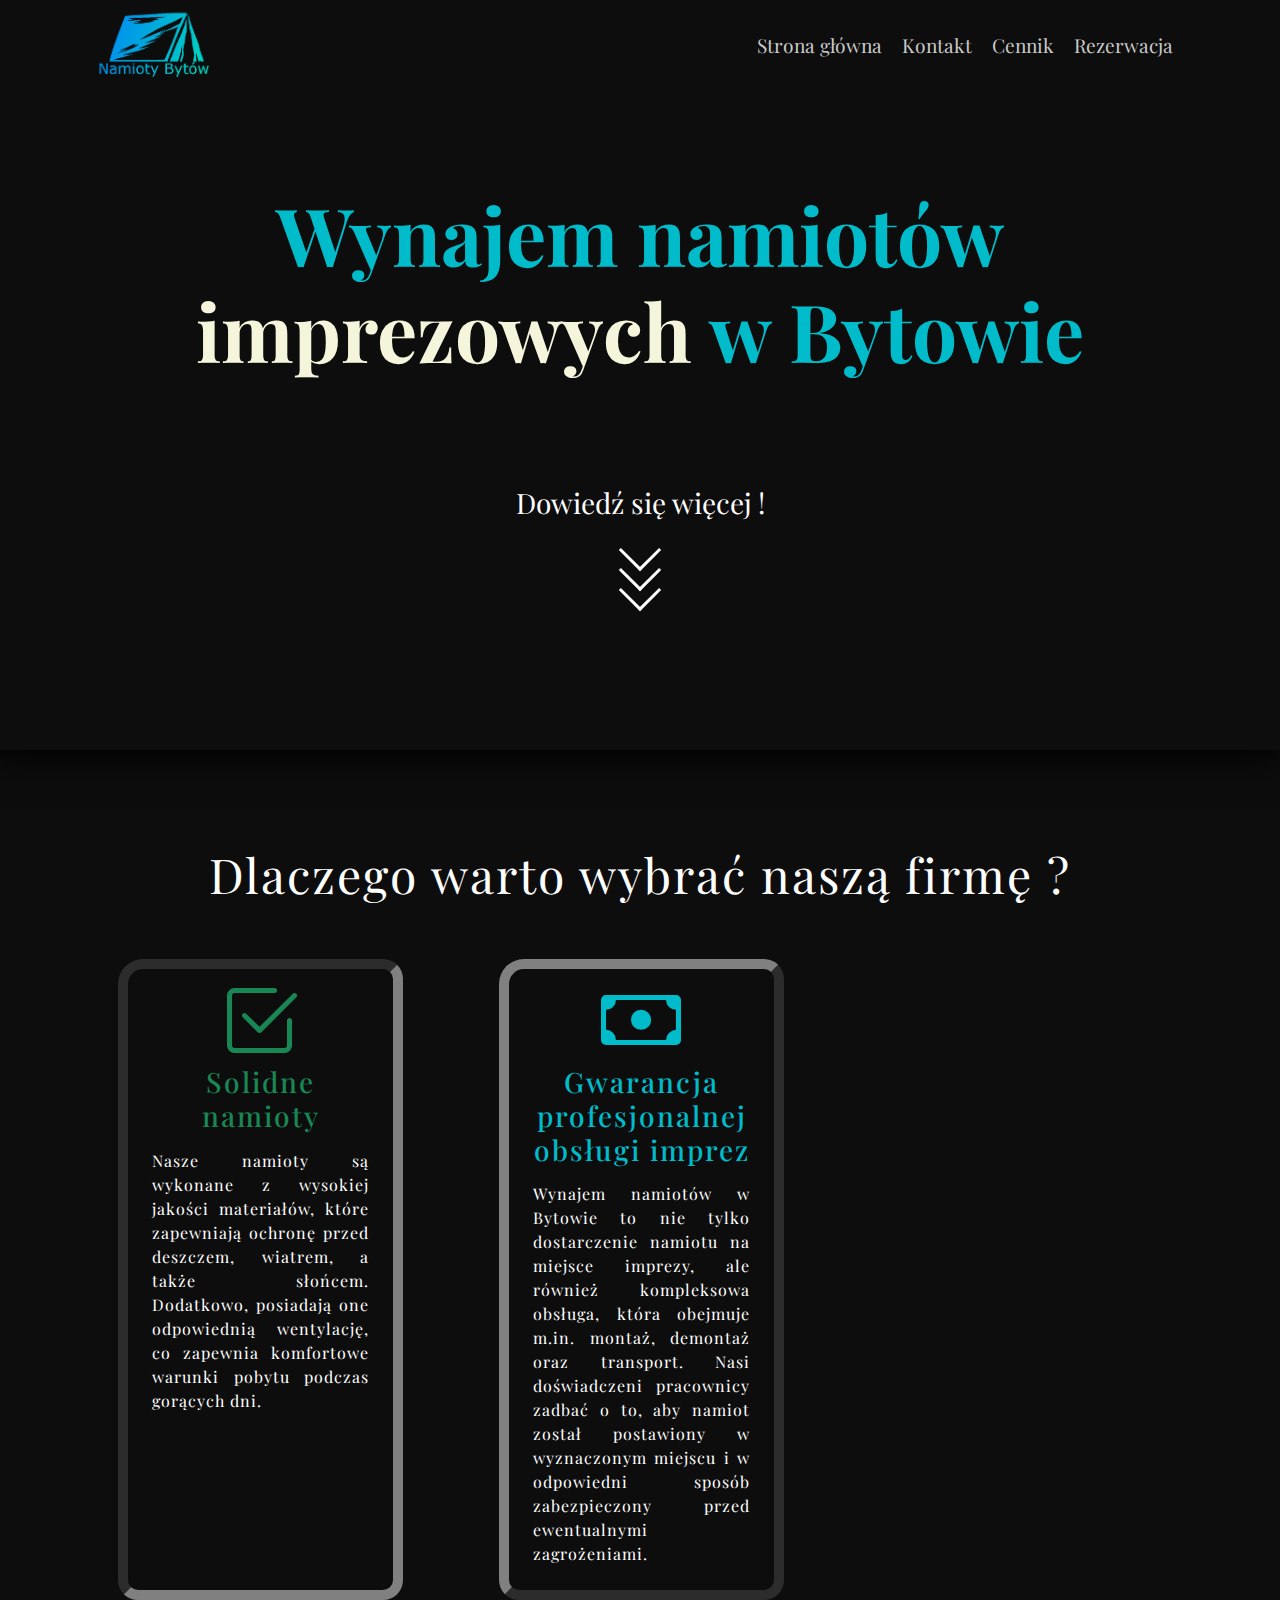
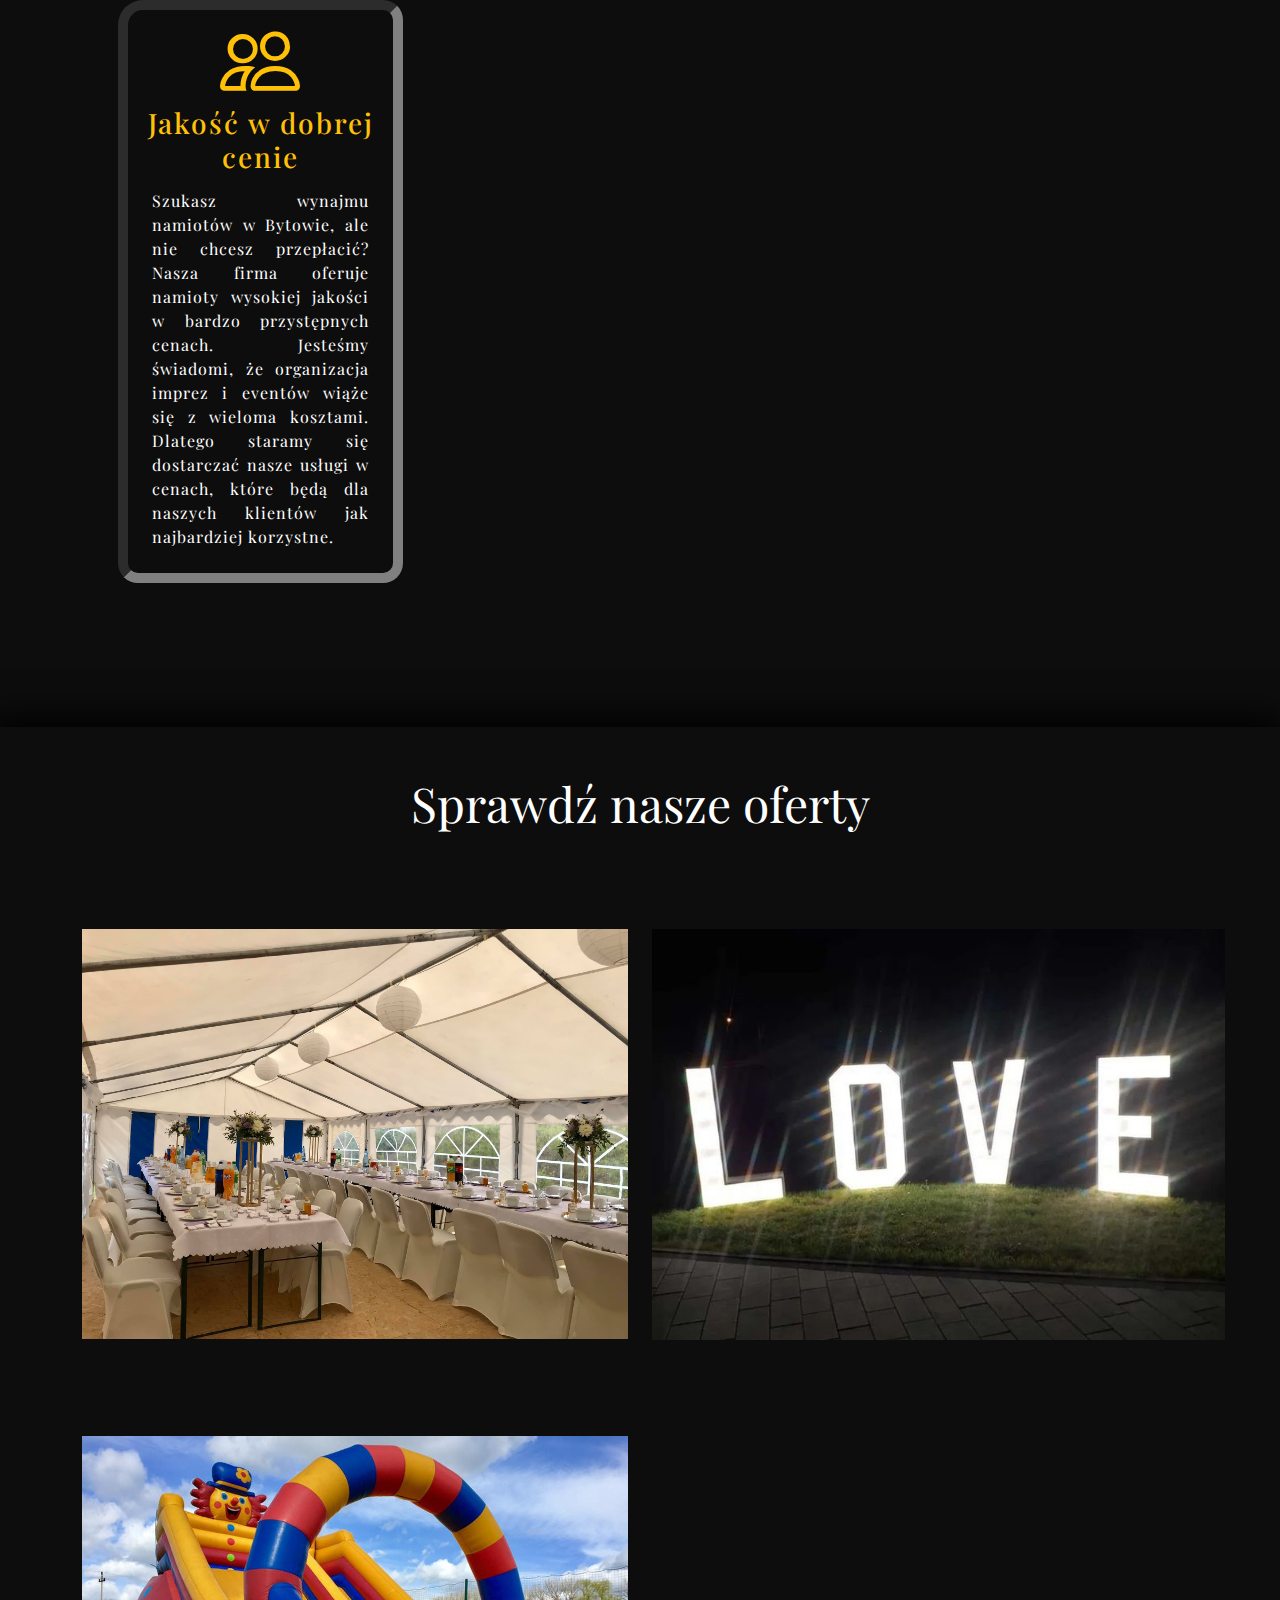
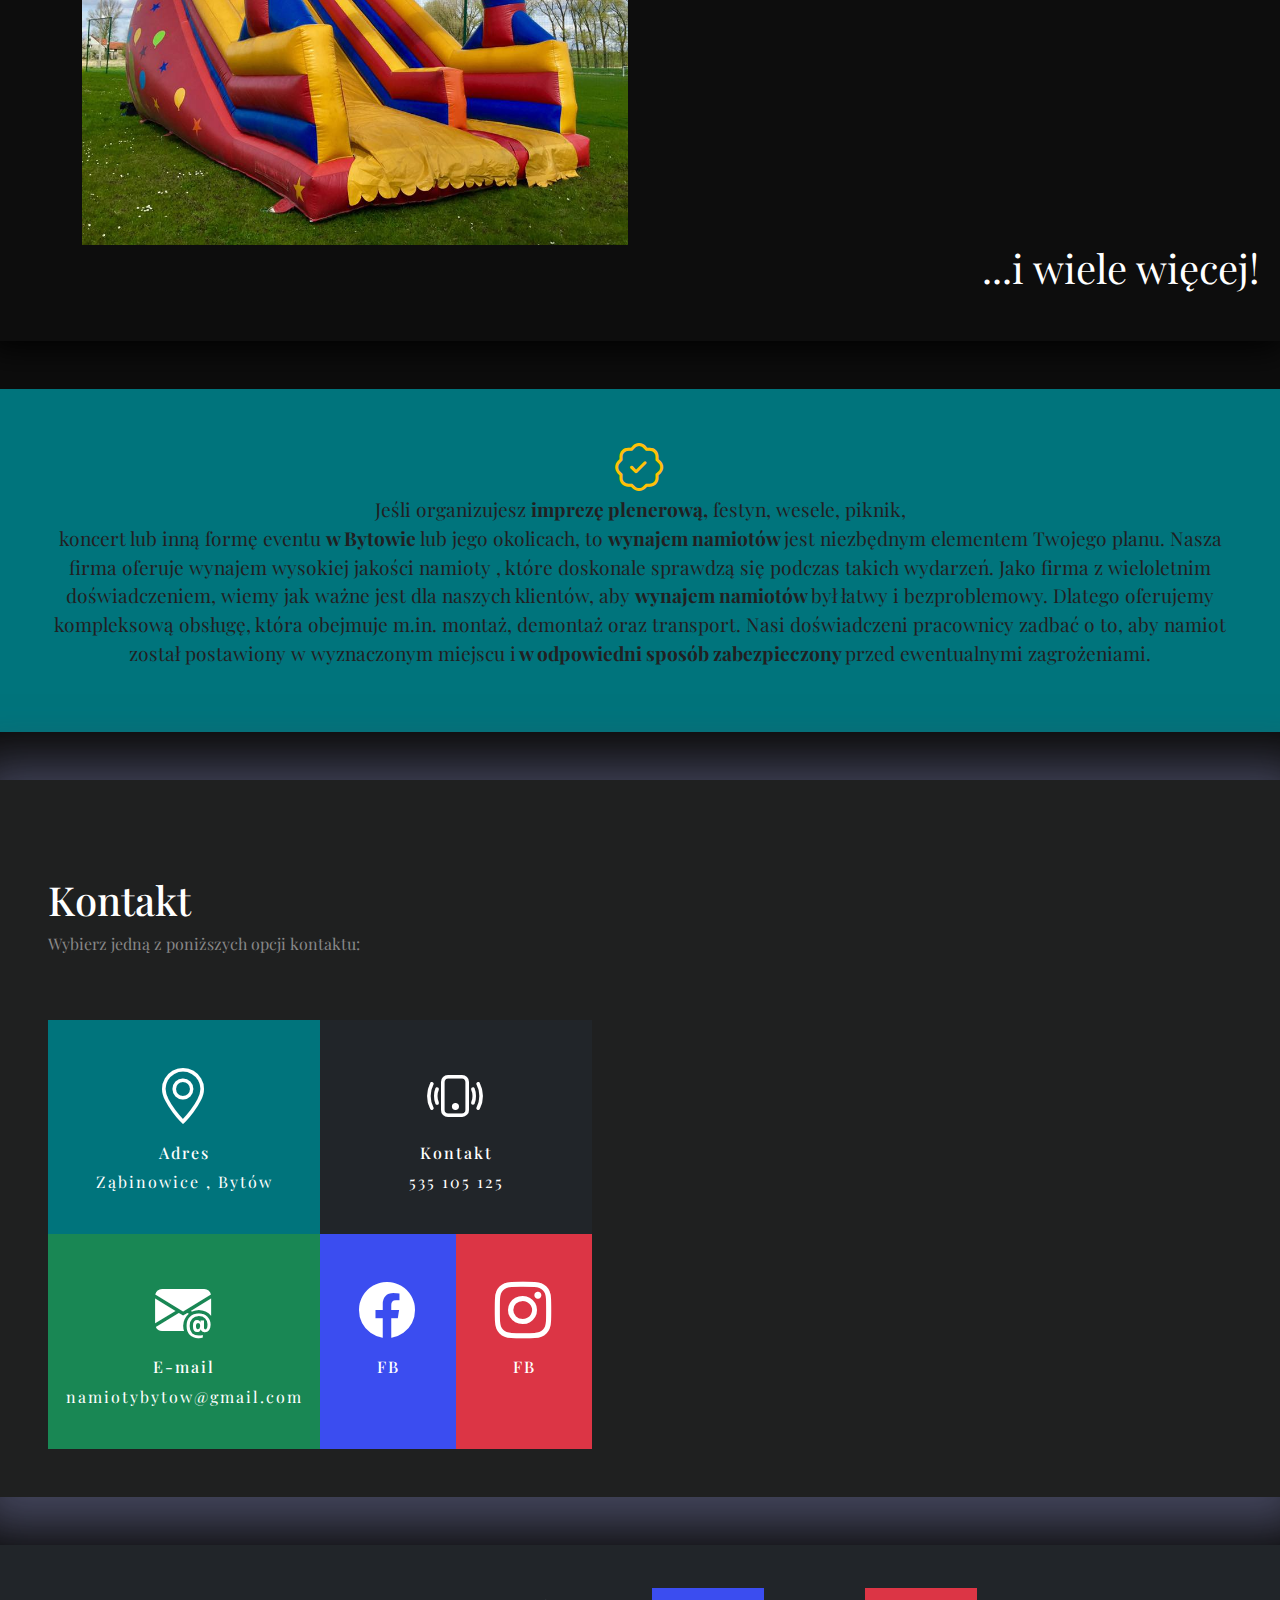
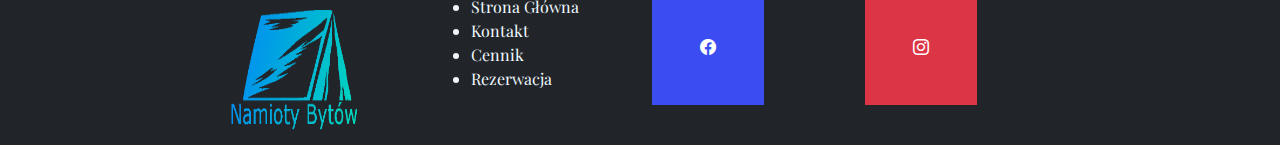
<file: index.html>
<!DOCTYPE html>
<html lang="pl">
<head>
    
    <meta charset="UTF-8">
    <title>Namioty Bytów</title>
    <script src="bootstrap.bundle.min.js"></script>
    <link rel="stylesheet" href="bootstrap.bundle.min.js">
    <link href="model.css" rel="stylesheet">
    <script src="skrypt.js"></script>

    <link rel="preconnect" href="https://fonts.googleapis.com">
    <link rel="preconnect" href="https://fonts.gstatic.com" crossorigin>
    <link rel="stylesheet" href="bootstrap.css">
    <link rel="stylesheet" href="https://cdn.jsdelivr.net/npm/bootstrap-icons@1.10.3/font/bootstrap-icons.css">
    <meta name="description" content="Nasza firma oferuje wynajem wysokiej jakości namiotów w Bytowie i okolicach. Zapewniamy kompleksową obsługę, profesjonalny montaż, demontaż oraz transport. Dzięki naszym namiotom Twój event będzie zabezpieczony przed deszczem, wiatrem i słońcem, a także zapewni komfortowe warunki pobytu dla Twoich gości. Skontaktuj się z nami, a nasi specjaliści pomogą Ci w doborze odpowiedniego namiotu, który spełni Twoje oczekiwania i będzie w przystępnej cenie.">

    <link rel="preconnect" href="https://fonts.googleapis.com">
<link rel="preconnect" href="https://fonts.gstatic.com" crossorigin>
<link href="https://fonts.googleapis.com/css2?family=Playfair+Display:wght@400;500;700&display=swap" rel="stylesheet">
</head>
<body>


    <div id="nav">
        <header class="container">
        <nav class="navbar navbar-expand-lg  py-0 my-0">
            <div class="container">
                <a href="index.html" class="navbar-brand col-7">
                      <img src="logo3.png" width="130px">
                      </span>
                </a>
                <button class="navbar-toggler navbar-light" type="button" data-bs-toggle="collapse" data-bs-target="#navbarNav" aria-controls="navbarNav" aria-expanded="false" aria-label="Toggle navigation">
                    <span class="navbar-toggler-icon"></span>
                  </button>
        
                <div class="collapse navbar-collapse text-white col-5 fs-5" id="navbarNav">
                  <ul class="navbar-nav">
                    <li class="nav-item py-1">
                      <a href="index.html" class="link-primary">Strona główna</a>
                    </li>
                    <li class="nav-item py-1">
                      <a href="#Kontakt" class="link-primary">Kontakt</a>
                    </li>
                    <li class="nav-item py-1">
                      <a href="cennik.html" class="link-primary">Cennik</a>
                    </li>
                    <li class="nav-item py-1">
                      <a href="rezerwacja.php" class="link-primary">Rezerwacja</a>
                    </li>        
                    
                  </ul>
                </div>
            </div>
    </header>
    </div>
    

    <main>
        <div class="container-fluid napis_glowny">
            <div class="row">
                    <div class="col-lg-12 my-5 py-5 fs-5">
                        <h1 class="text-info display-1 glowny">
                            Wynajem namiotów <br> <span style="color: beige;">  imprezowych </span> w Bytowie
                        </h1>
                    </div>
                    <div class="col-lg-12">
                        <p class="text-white fs-3" style="text-align: center;">Dowiedź się więcej !</p>
                    </div>
            </div>

            <div>
                <a href="#oferty" class="arrow">
                    <span></span>
                    <span></span>
                    <span></span>
                </a>
            </div>
        </div>

        
        <article class="container my-5 py-5">
            <section class="row">
                <div class="col-3 col-lg-2"></div>
                <div class="col-lg-12 col-12">
                    <h2 class="text-white display-5 mid">Dlaczego warto wybrać naszą firmę ?</h2>
                </div>
                <div class="col-3 col-lg-2"></div>
            </section>
        
            <section class="row my-5">
                <article class="col-lg-3 px-3 mx-5" style="border: 10px inset grey; border-radius: 25px 20px 20px 20px;">
                    <i class="bi bi-check2-square text-success display-1 mid"></i>
                    <h3 class="text-success mid fs-lg-5 ">Solidne namioty</h3>
                    <p class="px-2 py-2 text-white tekst">Nasze namioty są wykonane z wysokiej jakości materiałów, które zapewniają ochronę przed deszczem, wiatrem, a także słońcem. Dodatkowo, posiadają one odpowiednią wentylację, co zapewnia komfortowe warunki pobytu podczas gorących dni.</p>
                </article> 
                <article class="col-lg-3 px-3 mx-5" style="border: 10px outset grey; border-radius: 25px 20px 20px 20px;">
                    <i class="bi bi-cash text-primary display-1 mid "></i>
                    <h3 class="text-info mid fs-lg-5">Gwarancja profesjonalnej obsługi imprez</h3>
                    <p class="px-2 py-2 text-white tekst">Wynajem namiotów w Bytowie to nie tylko dostarczenie namiotu na miejsce imprezy, ale również kompleksowa obsługa, która obejmuje m.in. montaż, demontaż oraz transport. Nasi doświadczeni pracownicy zadbać o to, aby namiot został postawiony w wyznaczonym miejscu i w odpowiedni sposób zabezpieczony przed ewentualnymi zagrożeniami.</p>
                </article> 
                <article class="col-lg-3 px-3 mx-5" style="border: 10px inset grey; border-radius: 25px 20px 20px 20px;">
                    <i class="bi bi-people text-warning display-1 mid"></i>
                    <h3 class="text-warning mid fs-lg-5">Jakość w dobrej cenie </h3>
                    <p class="px-2 py-2 text-white tekst">Szukasz wynajmu namiotów w Bytowie, ale nie chcesz przepłacić? Nasza firma oferuje namioty wysokiej jakości w bardzo przystępnych cenach. Jesteśmy świadomi, że organizacja imprez i eventów wiąże się z wieloma kosztami. Dlatego staramy się dostarczać nasze usługi w cenach, które będą dla naszych klientów jak najbardziej korzystne.</p>
                </article> 
            </section>
        </article>
        

        <div class="container-fluid napis_glowny">
            <article class="container ">
                <p class="display-5 text-white my-5 p-5 col-12 col-lg-12" style="text-align: center;">Sprawdź nasze oferty</p>
                <div class="row">
                        <div class="obrazy col-xl-6 col-12" >
                            <img src="nowy.jpg" id="namiot" width="100%"></img>
                            <p  class="napis_namiot">Namiot 5x10 </p>
                        </div>
    
                        <div class="obrazy col-xl-6 col-12">
                            <img  src="love.jpg" id="love" width="105%"></img>
                            <p class="napis_love">Napis "LOVE"</p>
                        </div>
    
                        <div class="obrazy my-lg-5 py-lg-5 col-xl-6 col-12">
                            <img src="cos.jpg" width="100%" id="dmuchaniec"></img>
                            <p class="napis_dmuchaniec"> Dmuchańce dla dzieci! </p>
                            <p class="napis_cos col-lg-6">...i wiele więcej! </p>
                        </div>
                </div>
            </article>
        </div>


        <section class="container-fluid bg-secondary p-5 my-5">
            <section class="row">
                <article class="col-lg-12 text-dark">
                    <i class="bi bi-patch-check mid display-5 text-warning"></i>
                    <p class="text-center fs-5">
                        Jeśli organizujesz <b>imprezę plenerową,</b> festyn, wesele, piknik, <br>koncert lub inną formę eventu <b>w Bytowie </b> lub jego okolicach, to <b>wynajem namiotów </b> jest niezbędnym elementem Twojego planu. Nasza firma oferuje wynajem wysokiej jakości namioty , które doskonale sprawdzą się podczas takich wydarzeń. Jako firma z wieloletnim doświadczeniem, wiemy jak ważne jest dla naszych klientów, aby <b>wynajem namiotów </b> był łatwy i bezproblemowy. Dlatego oferujemy kompleksową obsługę, która obejmuje m.in. montaż, demontaż oraz transport. Nasi doświadczeni pracownicy zadbać o to, aby namiot został postawiony w wyznaczonym miejscu i<b> w odpowiedni sposób zabezpieczony </b>przed ewentualnymi zagrożeniami.
                    </p>
                </article>
            </section>
            <a name="Kontakt"></a>
        </section>

        <article class="container-xxl my-5 py-5 napisek">
            <div class="row">
                <div class="col-lg-6 p-5">
                    <div class="row"></div>
                        <h1 class="text-white">Kontakt</h1>
                        <p class="text-secondary">Wybierz jedną z poniższych opcji kontaktu:</p>
                </div>
            </div>
            
            <article class="row">
                <section class="col-lg-6">
                    <section class="row px-5 ">
                        <section class="col-6 bg-secondary py-4">
                            <i class="bi bi-geo-alt text-white display-4 mid p-3"></i>
                            <h6 class="text-white mid">Adres</h6>
                            <p class="text-white mid">Ząbinowice , Bytów</p>
                        </section>
                        <section class="col-6 bg-dark py-4">
                                <i class="bi bi-phone-vibrate text-white display-4 mid p-3"></i>
                                <h6 class="text-white mid">Kontakt</h6>
                                <p class="text-white mid">535 105 125</p>
                        </section>
                    </section>
    
                    <section class="row px-5">
                        <section class="col-6 bg-success py-4">
                            <i class="bi bi-envelope-at-fill text-white display-4 mid p-3"></i>
                            <h6 class="text-white mid">E-mail</h6>
                            <p class="text-white mid">namiotybytow@gmail.com</p>
                        </section>
                        <section class="col-3 bg-info py-4">
                            <a href="https://www.facebook.com/profile.php?id=100063877127944" target="_blank">
                                <i class="bi bi-facebook text-white display-4 mid p-3"></i>
                            </a>
                            <h6 class="text-white mid ">FB</h6>
                        </section>
                        <section class="col-3 bg-danger py-4">
                            <a href="https://www.instagram.com/namioty_bytow_insta/" target="_blank">
                                <i class="bi bi-instagram text-white display-4 mid p-3"></i>
                            </a>
                            <h6 class="text-white mid ">FB</h6>
                        </section>
                    </section>
                </section>
    
                <div class="col-10 col-lg-6 col-sm-10 col-md-11 mid col-lg-6">
                    <iframe src="https://www.google.com/maps/embed?pb=!1m18!1m12!1m3!1d4673.229645331946!2d17.536350200203064!3d54.15147185352427!2m3!1f0!2f0!3f0!3m2!1i1024!2i768!4f13.1!3m3!1m2!1s0x470208f23d6df043%3A0xba501160fd67a605!2sZ%C4%85binowice!5e0!3m2!1spl!2spl!4v1678819867101!5m2!1spl!2spl"   style="border:0;" allowfullscreen="" width="100%" height="100%" loading="lazy" aria-hidden="false" tabindex="0" referrerpolicy="no-referrer-when-downgrade"></iframe>
                </div>
    
            </article>
    
            </article>
    </main>

    

        <footer>
            <section class="container-fluid mt-5">
                <section class="container">
                    
                </section>
                <section class="row bg-dark" style="padding-top: 50px;">
                    <section class="col-10 offset-2 offset-lg-2 col-lg-2 d-none d-lg-block">
                        <img src="logo3.png" class="bg-dark" width="150px" height="150px" alt="logo">
                    </section>

                    <section class="col-6 col-lg-2 text-white">
                        <table>
                            <ul>
                                    <a href="index.html" class="link">
                                        <li>Strona Główna</li>
                                    </a>
                                    <a href="Kontakt.html" class="link">
                                        <li>Kontakt</li>
                                    </a>
                                    <a href="cennik.html" class="link">
                                        <li>Cennik</li>
                                    </a>
                                    <a href="rezerwacja.php" class="link">
                                        <li>Rezerwacja</li>
                                    </a>
                            </ul>
                        </table>
                    </section>

                        <section class="col-3 col-lg-2" style="margin-top: 40px;">
                            <a href="https://www.facebook.com/profile.php?id=100063877127944" target="_blank">
                                <i class="bi bi-facebook bg-info text-white p-lg-5 p-3"></i>
                            </a>        
                        </section>
    
                        <section class="col-3 col-lg-2" style="margin-top: 40px;">
                            <a href="https://www.instagram.com/namioty_bytow_insta/" target="_blank">
                                <i class="bi bi-instagram bg-danger text-white p-lg-5 p-3"></i>
                            </a>
                        </section> 

                </section>
           </section> 
        </footer>

</body>
</html>
</file>
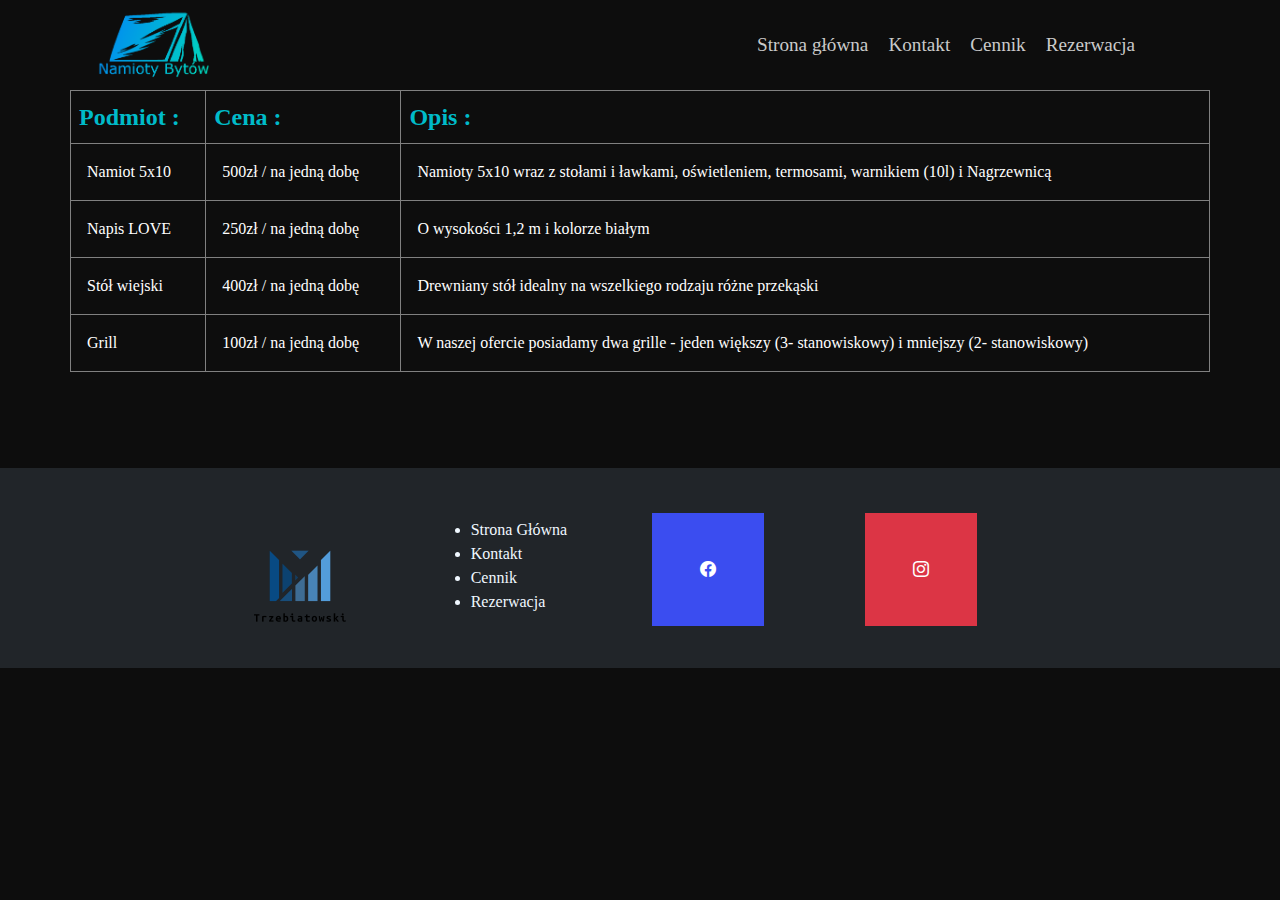
<file: cennik.html>
<!DOCTYPE html>
<html lang="en">
<head>
    <link href="model.css" rel="stylesheet">
    <meta charset="UTF-8">
    <meta http-equiv="X-UA-Compatible" content="IE=edge">
    <meta name="viewport" content="width=device-width, initial-scale=1.0">
    <title>Document</title>
    <link rel="stylesheet" href="bootstrap.css">
    <link rel="stylesheet" href="https://cdn.jsdelivr.net/npm/bootstrap-icons@1.10.3/font/bootstrap-icons.css">
    <link rel="preconnect" href="https://fonts.googleapis.com">
    <link rel="preconnect" href="https://fonts.gstatic.com" crossorigin>
    <link href="https://fonts.googleapis.com/css2?family=Montserrat:wght@100;300;600;800&family=Zilla+Slab:wght@300;600;700&display=swap" rel="stylesheet">
</head>
<body>
    <header class="container">
        <nav class="navbar navbar-expand-lg  py-0 my-0">
            <div class="container">
                <a href="index.html" class="navbar-brand col-7">
                      <img src="logo3.png" width="130px">
                      </span>
                </a>
                <button class="navbar-toggler navbar-light" type="button" data-bs-toggle="collapse" data-bs-target="#navbarNav" aria-controls="navbarNav" aria-expanded="false" aria-label="Toggle navigation">
                    <span class="navbar-toggler-icon"></span>
                  </button>
        
                <div class="collapse navbar-collapse text-white col-5 fs-5" id="navbarNav">
                  <ul class="navbar-nav">
                    <li class="nav-item py-1">
                      <a href="index.html" class="link-primary">Strona główna</a>
                    </li>
                    <li class="nav-item py-1">
                      <a href="Kontakt.html" class="link-primary">Kontakt</a>
                    </li>
                    <li class="nav-item py-1">
                      <a href="cennik.html" class="link-primary">Cennik</a>
                    </li>
                    <li class="nav-item py-1">
                      <a href="rezerwacja.php" class="link-primary">Rezerwacja</a>
                    </li>        
                    
                  </ul>
                </div>
            </div>
    </header>

    <main>
        <div class="container">
            <div class="row">
                <table class="table-bordered">
                    <tr class="text-primary tr">
                        <td class="td p-2 fs-4 czcionka">Podmiot :</td>
                        <td class="td p-2 fs-4 czcionka">Cena :</td>
                        <td class="td p-2 fs-4 czcionka">Opis :</td>
                    </tr>
                    <tr>
                        <td class="text-white p-3">Namiot 5x10</td>
                        <td class="text-white p-3">500zł / na jedną dobę</td>
                        <td class="text-white p-3">Namioty 5x10 wraz z stołami i ławkami, oświetleniem, termosami, warnikiem (10l) i Nagrzewnicą</td>
                    </tr>
                    <tr>
                        <td class="text-white p-3">Napis LOVE</td>
                        <td class="text-white p-3">250zł / na jedną dobę</td>
                        <td class="text-white p-3">O wysokości 1,2 m i kolorze białym</td>
                    </tr>
                    <tr>
                        <td class="text-white p-3">Stół wiejski</td>
                        <td class="text-white p-3">400zł / na jedną dobę</td>
                        <td class="text-white p-3">Drewniany stół idealny na wszelkiego rodzaju różne przekąski</td>
                    </tr>
                    <tr>
                        <td class="text-white p-3">Grill</td>
                        <td class="text-white p-3">100zł / na jedną dobę</td>
                        <td class="text-white p-3">W naszej ofercie posiadamy dwa grille - jeden większy (3- stanowiskowy) i mniejszy (2- stanowiskowy)</td>
                    </tr>
                </table>
            </div>
        </div>
    </main>

    <br><br>
    <main>
        <div class="container">
            <div class="row">
                
            </div>

        </div>
    </main>


    <footer>
        <section class="container-fluid mt-5">
            <section class="container">
                
            </section>
            <section class="row bg-dark" style="padding-top: 50px;">
                <section class="col-10 offset-2 offset-lg-2 col-lg-2 d-none d-lg-block">
                    <img src="logo.png" class="bg-dark" width="150px" height="150px" alt="logo">
                </section>

                <section class="col-6 col-lg-2 text-white">
                    <table>
                        <ul>
                                <a href="index.html" class="link">
                                    <li>Strona Główna</li>
                                </a>
                                <a href="Kontakt.html" class="link">
                                    <li>Kontakt</li>
                                </a>
                                <a href="cennik.html" class="link">
                                    <li>Cennik</li>
                                </a>
                                <a href="rezerwacja.php" class="link">
                                    <li>Rezerwacja</li>
                                </a>
                        </ul>
                    </table>
                </section>

                    <section class="col-3 col-lg-2" style="margin-top: 40px;">
                        <a href="https://www.facebook.com/profile.php?id=100063877127944" target="_blank">
                            <i class="bi bi-facebook bg-info text-white p-lg-5 p-3"></i>
                        </a>        
                    </section>

                    <section class="col-3 col-lg-2" style="margin-top: 40px;">
                        <a href="https://www.instagram.com/namioty_bytow_insta/" target="_blank">
                            <i class="bi bi-instagram bg-danger text-white p-lg-5 p-3"></i>
                        </a>
                    </section> 

            </section>
       </section> 
    </footer>
</body>
</html>
</file>
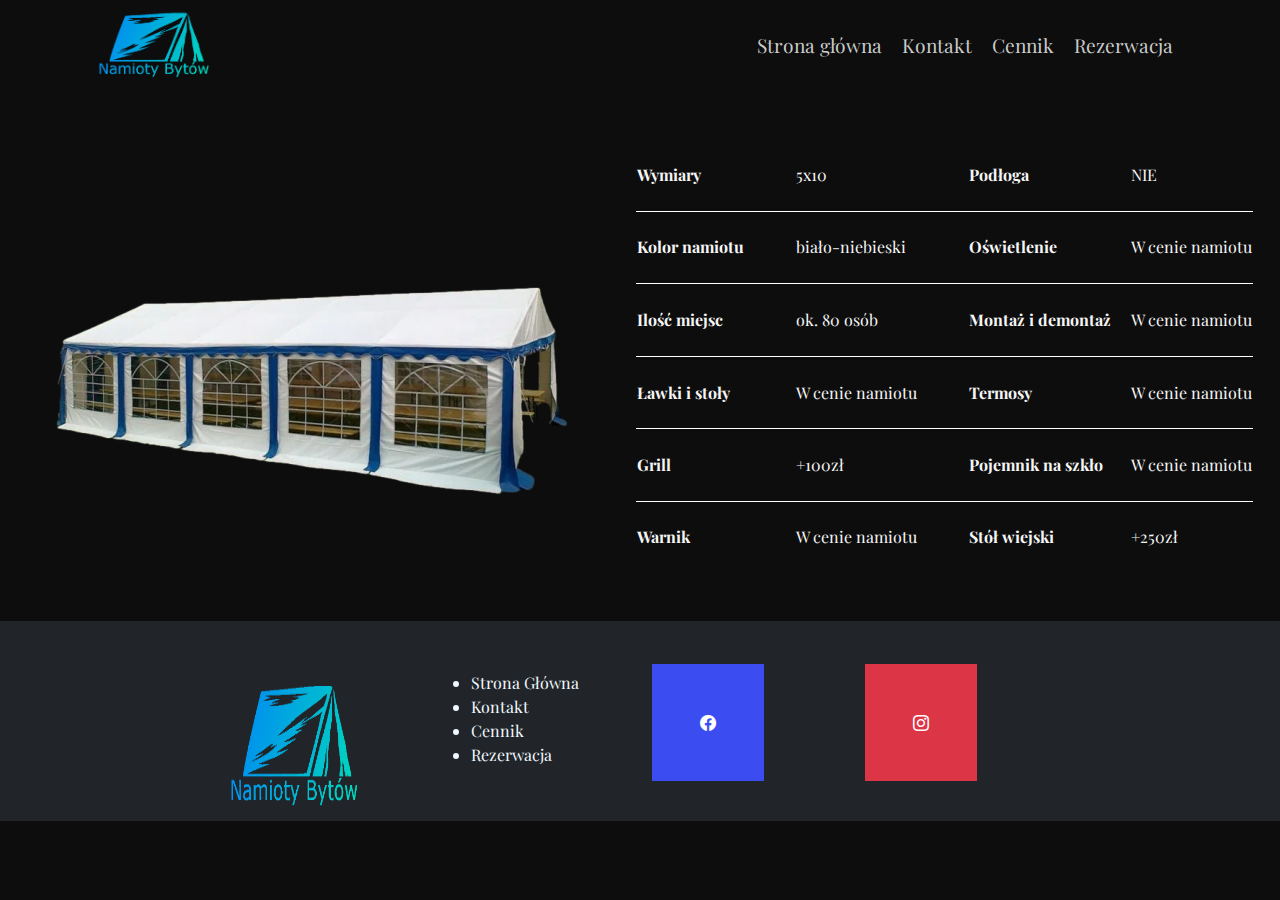
<file: Namiot.html>
<!DOCTYPE html>
<html lang="pl">
<head>
    
    <meta charset="UTF-8">
    <title>Namioty Bytów</title>
    <script src="bootstrap.bundle.min.js"></script>
    <link rel="stylesheet" href="bootstrap.bundle.min.js">
    <link href="model.css" rel="stylesheet">

    <link rel="preconnect" href="https://fonts.googleapis.com">
    <link rel="preconnect" href="https://fonts.gstatic.com" crossorigin>
    <link rel="stylesheet" href="bootstrap.css">
    <link rel="stylesheet" href="https://cdn.jsdelivr.net/npm/bootstrap-icons@1.10.3/font/bootstrap-icons.css">
    <meta name="description" content="Nasza firma oferuje wynajem wysokiej jakości namiotów w Bytowie i okolicach. Zapewniamy kompleksową obsługę, profesjonalny montaż, demontaż oraz transport. Dzięki naszym namiotom Twój event będzie zabezpieczony przed deszczem, wiatrem i słońcem, a także zapewni komfortowe warunki pobytu dla Twoich gości. Skontaktuj się z nami, a nasi specjaliści pomogą Ci w doborze odpowiedniego namiotu, który spełni Twoje oczekiwania i będzie w przystępnej cenie.">


    <style>
        body{
            color: whitesmoke;
        }
    </style>
    <link rel="preconnect" href="https://fonts.googleapis.com">
<link rel="preconnect" href="https://fonts.gstatic.com" crossorigin>
<link href="https://fonts.googleapis.com/css2?family=Playfair+Display:wght@400;500;700&display=swap" rel="stylesheet">
</head>
<body>


    <header class="container">
        <nav class="navbar navbar-expand-lg  py-0 my-0">
            <div class="container">
                <a href="index.html" class="navbar-brand col-7">
                      <img src="logo3.png" width="130px">
                      </span>
                </a>
                <button class="navbar-toggler navbar-light" type="button" data-bs-toggle="collapse" data-bs-target="#navbarNav" aria-controls="navbarNav" aria-expanded="false" aria-label="Toggle navigation">
                    <span class="navbar-toggler-icon"></span>
                  </button>
        
                <div class="collapse navbar-collapse text-white col-5 fs-5" id="navbarNav">
                  <ul class="navbar-nav">
                    <li class="nav-item py-1">
                      <a href="index.html" class="link-primary">Strona główna</a>
                    </li>
                    <li class="nav-item py-1">
                      <a href="Kontakt.html" class="link-primary">Kontakt</a>
                    </li>
                    <li class="nav-item py-1">
                      <a href="cennik.html" class="link-primary">Cennik</a>
                    </li>
                    <li class="nav-item py-1">
                      <a href="rezerwacja.php" class="link-primary">Rezerwacja</a>
                    </li>        
                    
                  </ul>
                </div>
            </div>
    </header>

    <main class="container-fluid" style="display: flex; ;flex-direction: row; margin-top: 50px; justify-content: space-around;">
        <img src="namioty_image.png">
        <table>
            <tr>
              <th>Wymiary</th>
              <td>5x10</td>

              <th> <span style="margin-left: 50px; "></span> Podłoga <span style="margin-left: 50px; margin-right: 50px;"></span></th>
              <td>NIE</td>
            </tr>
            <tr style="border-top: 1px solid white">
                <th>Kolor namiotu<span style="margin-left: 50px;"></span></th>
                <td>biało-niebieski</td>

                <th> <span style="margin-left: 50px; "></span> Oświetlenie</th>
                <td>W cenie namiotu</td>
            </tr>
            <tr style="border-top: 1px solid white">
                <th>Ilość miejsc</th>
                <td>ok. 80 osób</td>

                <th> <span style="margin-left: 50px; "></span> Montaż i demontaż</th>
                <td>W cenie namiotu</td>
            </tr >
            <tr style="border-top: 1px solid white">
                <th>Ławki i stoły</th>
                <td>W cenie namiotu</td>

                <th> <span style="margin-left: 50px; "></span> Termosy</th>
                <td>W cenie namiotu</td>
            </tr >
            <tr style="border-top: 1px solid white">
                <th>Grill</th>
                <td>+100zł</td>

                <th> <span style="margin-left: 50px; "></span> Pojemnik na szkło</th>
                <td>W cenie namiotu</td>
            </tr >
            <tr style="border-top: 1px solid white">
                <th>Warnik</th>
                <td>W cenie namiotu</td>

                <th> <span style="margin-left: 50px; "></span> Stół wiejski</th>
                <td>+250zł</td>
            </tr >
          </table>
    </main>



        <footer>
            <section class="container-fluid mt-5">
                <section class="container">
                    
                </section>
                <section class="row bg-dark" style="padding-top: 50px;">
                    <section class="col-10 offset-2 offset-lg-2 col-lg-2 d-none d-lg-block">
                        <img src="logo3.png" class="bg-dark" width="150px" height="150px" alt="logo">
                    </section>

                    <section class="col-6 col-lg-2 text-white">
                        <table>
                            <ul>
                                    <a href="index.html" class="link">
                                        <li>Strona Główna</li>
                                    </a>
                                    <a href="Kontakt.html" class="link">
                                        <li>Kontakt</li>
                                    </a>
                                    <a href="cennik.html" class="link">
                                        <li>Cennik</li>
                                    </a>
                                    <a href="rezerwacja.php" class="link">
                                        <li>Rezerwacja</li>
                                    </a>
                            </ul>
                        </table>
                    </section>

                        <section class="col-3 col-lg-2" style="margin-top: 40px;">
                            <a href="https://www.facebook.com/profile.php?id=100063877127944" target="_blank">
                                <i class="bi bi-facebook bg-info text-white p-lg-5 p-3"></i>
                            </a>        
                        </section>
    
                        <section class="col-3 col-lg-2" style="margin-top: 40px;">
                            <a href="https://www.instagram.com/namioty_bytow_insta/" target="_blank">
                                <i class="bi bi-instagram bg-danger text-white p-lg-5 p-3"></i>
                            </a>
                        </section> 

                </section>
           </section> 
        </footer>

</body>
</html>
</file>
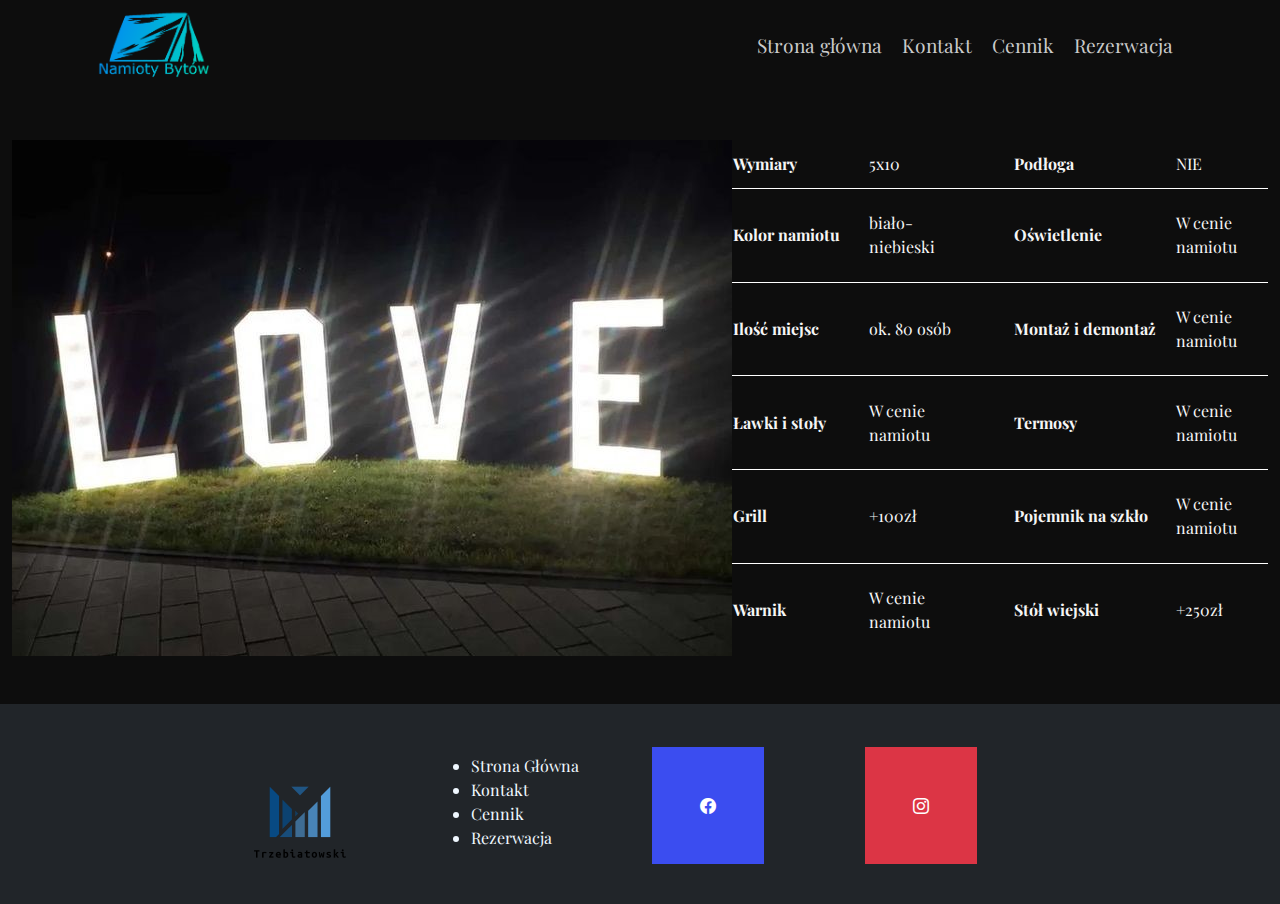
<file: napis_love.html>
<!DOCTYPE html>
<html lang="pl">
<head>
    
    <meta charset="UTF-8">
    <title>Namioty Bytów</title>
    <script src="bootstrap.bundle.min.js"></script>
    <link rel="stylesheet" href="bootstrap.bundle.min.js">
    <link href="model.css" rel="stylesheet">

    <link rel="preconnect" href="https://fonts.googleapis.com">
    <link rel="preconnect" href="https://fonts.gstatic.com" crossorigin>
    <link rel="stylesheet" href="bootstrap.css">
    <link rel="stylesheet" href="https://cdn.jsdelivr.net/npm/bootstrap-icons@1.10.3/font/bootstrap-icons.css">
    <meta name="description" content="Nasza firma oferuje wynajem wysokiej jakości namiotów w Bytowie i okolicach. Zapewniamy kompleksową obsługę, profesjonalny montaż, demontaż oraz transport. Dzięki naszym namiotom Twój event będzie zabezpieczony przed deszczem, wiatrem i słońcem, a także zapewni komfortowe warunki pobytu dla Twoich gości. Skontaktuj się z nami, a nasi specjaliści pomogą Ci w doborze odpowiedniego namiotu, który spełni Twoje oczekiwania i będzie w przystępnej cenie.">


    <style>
        body{
            color: whitesmoke;
        }
    </style>
    <link rel="preconnect" href="https://fonts.googleapis.com">
<link rel="preconnect" href="https://fonts.gstatic.com" crossorigin>
<link href="https://fonts.googleapis.com/css2?family=Playfair+Display:wght@400;500;700&display=swap" rel="stylesheet">
</head>
<body>


    <header class="container">
        <nav class="navbar navbar-expand-lg  py-0 my-0">
            <div class="container">
                <a href="index.html" class="navbar-brand col-7">
                      <img src="logo3.png" width="130px">
                      </span>
                </a>
                <button class="navbar-toggler navbar-light" type="button" data-bs-toggle="collapse" data-bs-target="#navbarNav" aria-controls="navbarNav" aria-expanded="false" aria-label="Toggle navigation">
                    <span class="navbar-toggler-icon"></span>
                  </button>
        
                <div class="collapse navbar-collapse text-white col-5 fs-5" id="navbarNav">
                  <ul class="navbar-nav">
                    <li class="nav-item py-1">
                      <a href="index.html" class="link-primary">Strona główna</a>
                    </li>
                    <li class="nav-item py-1">
                      <a href="Kontakt.html" class="link-primary">Kontakt</a>
                    </li>
                    <li class="nav-item py-1">
                      <a href="cennik.html" class="link-primary">Cennik</a>
                    </li>
                    <li class="nav-item py-1">
                      <a href="rezerwacja.php" class="link-primary">Rezerwacja</a>
                    </li>        
                    
                  </ul>
                </div>
            </div>
    </header>

    <main class="container-fluid" style="display: flex; ;flex-direction: row; margin-top: 50px; justify-content: space-around;">
        <img src="love.jpg">
        <table>
            <tr>
              <th>Wymiary</th>
              <td>5x10</td>

              <th> <span style="margin-left: 50px; "></span> Podłoga <span style="margin-left: 50px; margin-right: 50px;"></span></th>
              <td>NIE</td>
            </tr>
            <tr style="border-top: 1px solid white">
                <th>Kolor namiotu<span style="margin-left: 50px;"></span></th>
                <td>biało-niebieski</td>

                <th> <span style="margin-left: 50px; "></span> Oświetlenie</th>
                <td>W cenie namiotu</td>
            </tr>
            <tr style="border-top: 1px solid white">
                <th>Ilość miejsc</th>
                <td>ok. 80 osób</td>

                <th> <span style="margin-left: 50px; "></span> Montaż i demontaż</th>
                <td>W cenie namiotu</td>
            </tr >
            <tr style="border-top: 1px solid white">
                <th>Ławki i stoły</th>
                <td>W cenie namiotu</td>

                <th> <span style="margin-left: 50px; "></span> Termosy</th>
                <td>W cenie namiotu</td>
            </tr >
            <tr style="border-top: 1px solid white">
                <th>Grill</th>
                <td>+100zł</td>

                <th> <span style="margin-left: 50px; "></span> Pojemnik na szkło</th>
                <td>W cenie namiotu</td>
            </tr >
            <tr style="border-top: 1px solid white">
                <th>Warnik</th>
                <td>W cenie namiotu</td>

                <th> <span style="margin-left: 50px; "></span> Stół wiejski</th>
                <td>+250zł</td>
            </tr >
          </table>
    </main>



        <footer>
            <section class="container-fluid mt-5">
                <section class="container">
                    
                </section>
                <section class="row bg-dark" style="padding-top: 50px;">
                    <section class="col-10 offset-2 offset-lg-2 col-lg-2 d-none d-lg-block">
                        <img src="logo.png" class="bg-dark" width="150px" height="150px" alt="logo">
                    </section>

                    <section class="col-6 col-lg-2 text-white">
                        <table>
                            <ul>
                                    <a href="index.html" class="link">
                                        <li>Strona Główna</li>
                                    </a>
                                    <a href="Kontakt.html" class="link">
                                        <li>Kontakt</li>
                                    </a>
                                    <a href="cennik.html" class="link">
                                        <li>Cennik</li>
                                    </a>
                                    <a href="rezerwacja.php" class="link">
                                        <li>Rezerwacja</li>
                                    </a>
                            </ul>
                        </table>
                    </section>

                        <section class="col-3 col-lg-2" style="margin-top: 40px;">
                            <a href="https://www.facebook.com/profile.php?id=100063877127944" target="_blank">
                                <i class="bi bi-facebook bg-info text-white p-lg-5 p-3"></i>
                            </a>        
                        </section>
    
                        <section class="col-3 col-lg-2" style="margin-top: 40px;">
                            <a href="https://www.instagram.com/namioty_bytow_insta/" target="_blank">
                                <i class="bi bi-instagram bg-danger text-white p-lg-5 p-3"></i>
                            </a>
                        </section> 

                </section>
           </section> 
        </footer>

</body>
</html>
</file>
<file: model.css>
body{
    background-color: white;
    font-family: 'Playfair Display', serif;
    overflow-x: hidden;
}

#nav{
    position: sticky;
    top: 0;
    z-index: 100;
    background: #0D0D0D;
    width: 100vw;
}

.fleks{
    float: right;
    margin-right: 200px;
}
.fleks2{
    margin-top: 100px;
    margin-left: 100px;
    float: left;
    width: 500px;
}
.fleks3{
    margin-top: 100px;
    float: right;
    width: 500px;
}
.arrow{
    display: flex;
    justify-content: center;
    flex-direction: column;
    padding-bottom: 150px;
}
.arrow span{
    align-self: center;
    rotate: 45deg;
    width: 30px;
    height: 30px;
    border-bottom: 3px solid white;
    border-right: 3px solid white;
    margin: -5px;
}
.arrow:hover{
    animation: scroll 2s;
    animation-iteration-count: 3;
}


@keyframes scroll {
    0%{
        opacity: 1;
        transform:translate(0px,-20px);
    }
    50%{
        opacity: 1;
    }
    100%{
        opacity: 0;
        transform: translate(0px, 50px);
    }
}


.lewo{
    border-radius: 149px 150px 150px 150px;
    float: left;
    border: 1px solid black;
    font-size: 15px;
    font-weight: 700;
    float: left;
    width: 20px;
    height: 20px;
    padding: 5px;
    cursor: pointer;
    background-color: white;
}
.prawo{
    border-radius: 149px 150px 150px 150px;
    float: right;
    padding: 5px;
    border: 1px solid black;
    font-size: 15px;
    float: right;
    margin-left: 10px;
    width: 20px;
    height: 20px;
    cursor: pointer;
    background-color: white;
}


.container1{
    float: left;
    border-radius: 21px 21px 21px 21px;
    background-color: #041C63;
    padding: 10px;
    border: 1px solid black;
    width: 380px;
    height: 400px;
    text-align: center;
    box-shadow: inset;
    -webkit-box-shadow: 11px -13px 100px 0px rgba(0, 0, 0, 1);
    -moz-box-shadow: 11px -13px 100px 0px rgba(0, 0, 0, 1);
    box-shadow: 11px -13px 100px 0px rgba(0, 0, 0, 1);
}
.week{
    color: #DBDBDB;
    font-size:12px;
    font-weight: 500;
    padding-right: 12px;
}
.nowa2{
    color: #DBDBDB;
    padding-left: 20px;
    padding-right: 20px;
    padding-bottom: 20px;
    padding-top: 20px;
    font-size: 10px;
}
.nowa2:hover{
    border-radius: 0%;
    background-color: #4C71DF;
    cursor: pointer;
}
.kalendarz_tytul{
    width: 380px;
    height: 40px;
    text-align: center;
}
.data{
    color: #DBDBDB;
    font-size: 23px;
}
.napis_glowny{
    -webkit-box-shadow: -4px -1px 33px 8px rgba(0, 0, 0, 1);
    -moz-box-shadow: -4px -1px 33px 8px rgba(0, 0, 0, 1);
    box-shadow: -4px -1px 33px 8px rgba(0, 0, 0, 1);
}
.mid{
    display: block;
    text-align: center;
    letter-spacing: 2px;
    margin-left: auto;
    margin-right: auto;
}
.tekst{
    letter-spacing: 1px;
    text-align: justify;
}
.cytat{
    font-style: oblique;
    padding: 50px;
    text-justify: auto;
    text-align: center;
    word-spacing: 5px;
    font-size: 20px;
    color: #202022;
}
.napisek{
    background-color: #1f2020;
    -webkit-box-shadow: 1px 8px 46px 25px rgba(66, 68, 90, 1);
    -moz-box-shadow: 1px 8px 46px 25px rgba(66, 68, 90, 1);
    box-shadow: 1px 8px 46px 25px rgba(66, 68, 90, 1);
}

.czcionka{
    font-weight: 700;
}
.centerr{
    text-align: center;
}
.lewoo{
    text-align: left;
}
.prawoo{
    display: block;
    float: right;
}
a.my-button{
    font-size: 20px;
    background-color: #00747C;
    color: #CACACA;
    padding: 15px;
    text-decoration: none;
}
a.my-button:hover{
    color: #FFFFFF; 
    border: 2px solid black;
}
.link{
    text-decoration: none;
    color: aliceblue;
}
.glowny{
    font-weight: 700;
    text-align: center;
}

.obrazy{
    position: relative;
}
#love:hover + .napis_love {
    display: flex;
}

#love:hover {
    opacity: 0.3;
    border: 5px solid white;
}

.napis_love:hover{
    display: flex;
}

.napis_love {
    display: none;
    position: absolute;
    font-size: 40px;   
    top: 150px;
    margin-left: 10%;
    color: #fff;
}


.obrazy:hover .napis_namiot,
.obrazy:hover .napis_love,
.obrazy:hover .napis_dmuchaniec {
    display: block;
}


.obrazy:hover #namiot,
.obrazy:hover #love,
.obrazy:hover #dmuchaniec {
    opacity: 0.3;
    border: 5px solid white;
}

.napis_namiot{
    display: none;
    position: absolute;
    font-size: 40px;   
    top: 150px;
    margin-left: 10%;
    color: #fff;
}


#dmuchaniec:hover + .napis_dmuchaniec{
    display: block;
}

#dmuchaniec:hover {
    opacity: 0.3;
    border: 5px solid white;
}


.napis_dmuchaniec:hover{
    display: flex;
}

.napis_dmuchaniec{
    display: none;
    position: absolute;
    top: 150px;
    margin-left: 10%;
    font-size: 40px;
    color: #fff;
}

.napis_cos{
    position: absolute;
    top: 450px;
    margin-left:900px;
    font-size: 40px;
    color: #fff;
}

.calendar{
    width: 1400px;
    margin-left: auto;
    margin-right: auto;
}

.calendar tr{
    padding: 10px;
    border: 1px solid black;
}

.obok > tbody > tr > td {
    padding: 5px;
}

.obok > tbody > tr{
    text-align: center;
    padding: 5px;
}

.obok{
    float: left;
    margin-left: 20px;
    margin-top: 20px;
    background-color: #CACACA;
}
</file>
